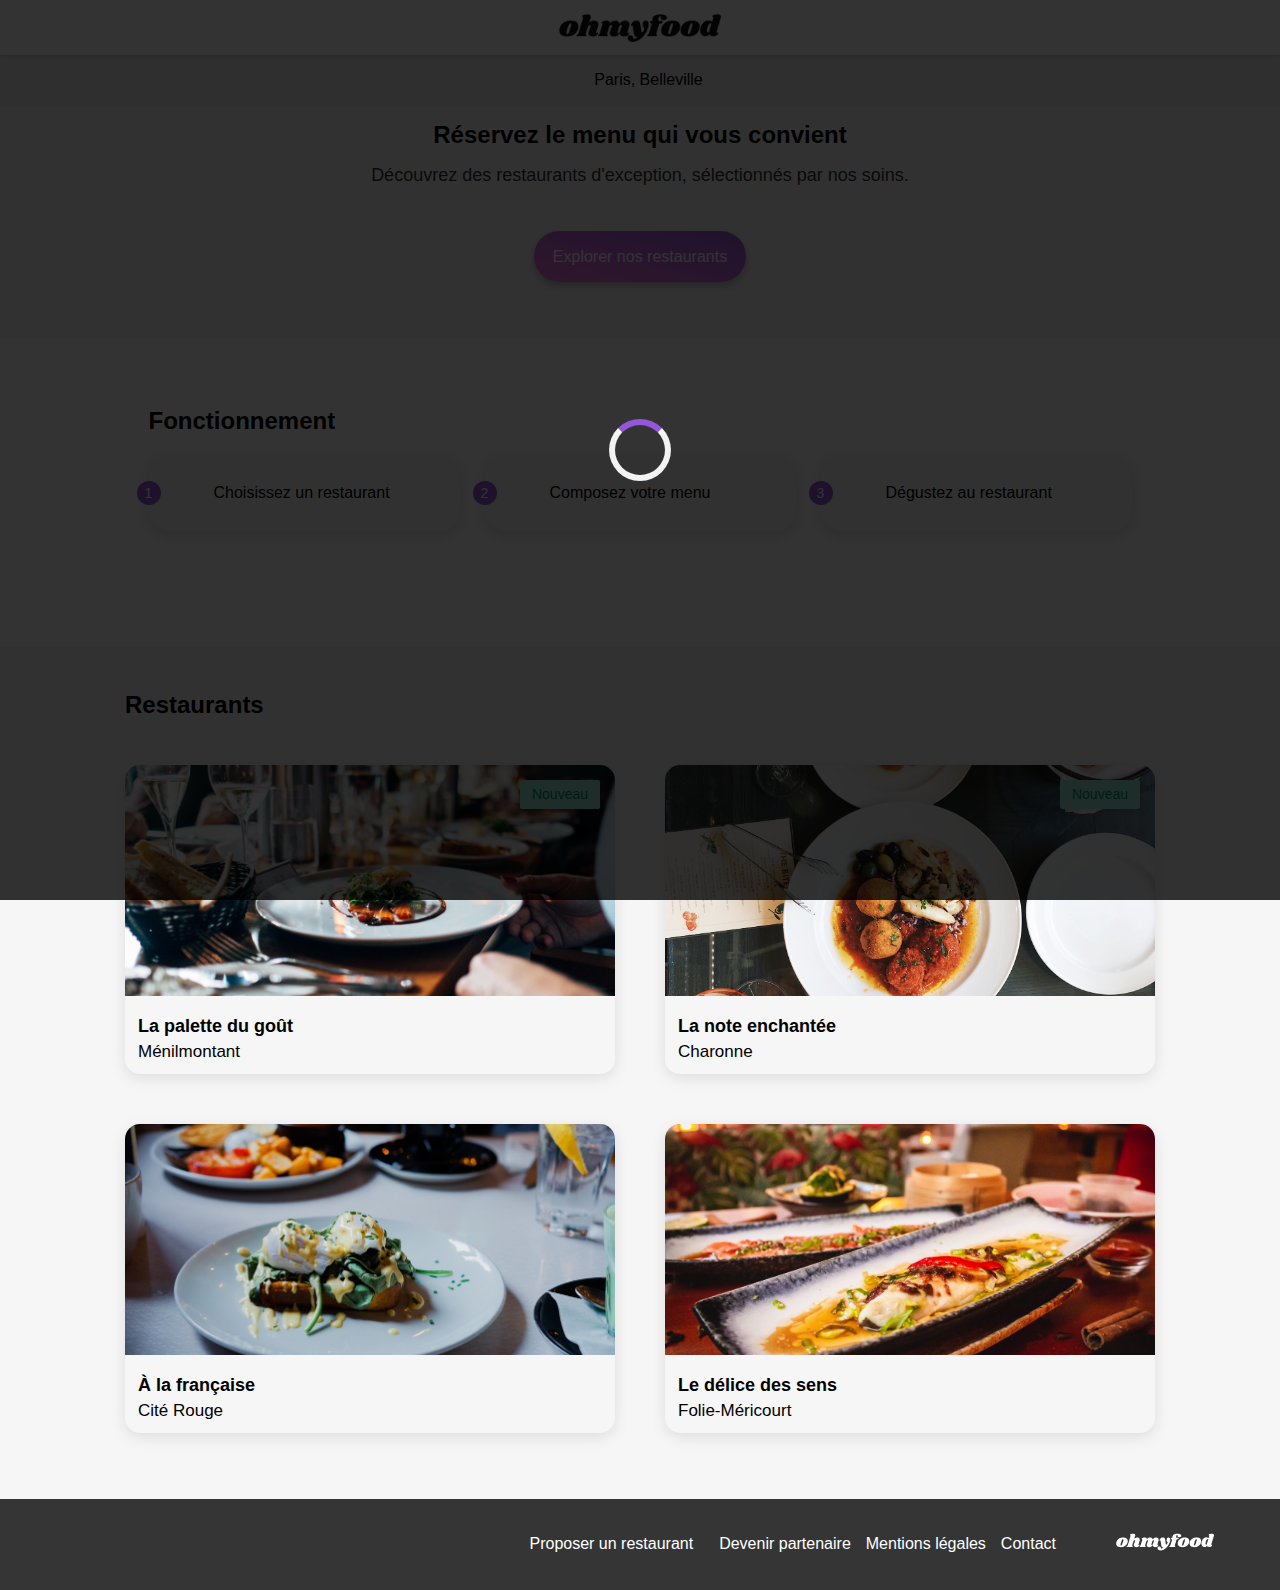
<file: index.html>
<!DOCTYPE html>
<html lang="fr">
  <head>
    <meta charset="utf-8" />
    <meta name="viewport" content="width=device-width, initial-scale=1.0" />
    <title>Oh My Food</title>
    <link rel="stylesheet" href="https://cdnjs.cloudflare.com/ajax/libs/font-awesome/6.2.1/css/all.min.css"
        integrity="sha512-MV7K8+y+gLIBoVD59lQIYicR65iaqukzvf/nwasF0nqhPay5w/9lJmVM2hMDcnK1OnMGCdVK+iQrJ7lzPJQd1w=="
        crossorigin="anonymous" referrerpolicy="no-referrer" />
    <link rel="stylesheet" href="assets/styles/main.css" />
  </head>
  <body>
    <div class="loader-container">
      <div class="loader"></div>
    </div>    
    <header>
      <div class="container-logo">
        <img class="logo" src="./assets/images/logo/ohmyfood.png" alt="Logo Oh My Food">
      </div>
      <div class="container-localisation">
        <i class="fa-solid fa-location-dot localisation-icon" aria-hidden="true"></i>
        <p class="address">Paris, Belleville</p>
      </div>
    </header>
    <main>
      <article>
        <h1>Réservez le menu qui vous convient</h1>
        <p>Découvrez des restaurants d'exception, sélectionnés par nos soins.</p>
        <a href="#restaurants">Explorer nos restaurants</a>
      </article>
      <section class="steps-container">
        <div class="div-container">
          <h2>Fonctionnement</h2>
          <ul class="steps">
            <li class="step">
              <div class="container-numero">
                <p class="numero">1</p>
              </div>
              <i class="fa-solid fa-mobile-screen-button mobile-icon"></i>
              <p class="title">Choisissez un restaurant</p>
            </li>
            <li class="step">
              <div class="container-numero">
                <p class="numero">2</p>
              </div>
              <i class="fa-solid fa-list-ul mobile-icon"></i>
              <p class="title">Composez votre menu</p>
            </li>
            <li class="step">
              <div class="container-numero">
                <p class="numero">3</p>
              </div>
              <i class="fa-solid fa-store mobile-icon mobile-icon--active"></i>
              <p class="title">Dégustez au restaurant</p>
            </li>
          </ul>
        </div>
      </section>
      <section id="restaurants" class="restaurants-container">
        <div class="div-container">
          <h2>Restaurants</h2>
          <div class="restaurants">
            <div class="restaurant">
              <a href="laPaletteDuGout.html">
                <div class="restaurant-img-container">
                  <img class="restaurant-img" src="./assets/images/restaurants/jay-wennington-N_Y88TWmGwA-unsplash.jpg" alt="La palette du goût">
                </div>
                <div class="new">
                  <p class="new-title">Nouveau</p>
                </div>
                <div class="restaurant-info">
                  <div class="restaurant-title">
                    <h3 class="title">La palette du goût</h3>
                    <p class="description">Ménilmontant</p>
                  </div>
                  <div class="heart__icon">
                    <i class="fa-regular fa-heart fa-2x heart__icon--empty"></i>
                    <i class="fa-solid fa-heart fa-2x heart__icon--full"></i>
                  </div>
                </div>
              </a>
            </div>
            <div class="restaurant">
              <a href="leNoteEnchantee.html" class="width">
                <div class="restaurant-img-container">
                  <img class="restaurant-img" src="./assets/images/restaurants/stil-u2Lp8tXIcjw-unsplash.jpg" alt="La note enchantée">
                </div>
                <div class="new">
                  <p class="new-title">Nouveau</p>
                </div>
                <div class="restaurant-info">
                  <div class="restaurant-title">
                    <h3 class="title">La note enchantée</h3>
                    <p class="description">Charonne</p>
                  </div>
                  <div class="heart__icon">
                    <i class="fa-regular fa-heart fa-2x heart__icon--empty"></i>
                    <i class="fa-solid fa-heart fa-2x heart__icon--full"></i>
                  </div>
                </div>
              </a>
            </div>
            <div class="restaurant">
              <a href="aLaFrancaise.html">
                <div class="restaurant-img-container">
                  <img class="restaurant-img" src="./assets/images/restaurants/toa-heftiba-DQKerTsQwi0-unsplash.jpg" alt="À la française">
                </div>
                <div class="restaurant-info">
                  <div class="restaurant-title">
                    <h3 class="title">À la française</h3>
                    <p class="description">Cité Rouge</p>
                  </div>
                  <div class="heart__icon">
                    <i class="fa-regular fa-heart fa-2x heart__icon--empty"></i>
                    <i class="fa-solid fa-heart fa-2x heart__icon--full"></i>
                  </div>
                </div>
              </a>
            </div>
            <div class="restaurant">
              <a href="leDeliceDesSens.html">
                <div class="restaurant-img-container">
                  <img class="restaurant-img" src="./assets/images/restaurants/louis-hansel-shotsoflouis-qNBGVyOCY8Q-unsplash.jpg" alt="Le délice des sens">
                </div>
                <div class="restaurant-info">
                  <div class="restaurant-title">
                    <h3 class="title">Le délice des sens</h3>
                    <p class="description">Folie-Méricourt</p>
                  </div>
                  <div class="heart__icon">
                    <i class="fa-regular fa-heart fa-2x heart__icon--empty"></i>
                    <i class="fa-solid fa-heart fa-2x heart__icon--full"></i>
                  </div>
                </div>
              </a>
            </div>
        </div>
        </div>
      </section>
    </main>
    <footer>
      <div class="container-logo">
        <img class="logo-footer" src="./assets/images/logo/ohmyfood-white.png" alt="Logo Oh My Food">
      </div>
      <div class="container-info-footer">
        <div class="container-icon-footer">
          <i class="fa-solid fa-utensils footer-icon" aria-hidden="true"></i>
          <a href="#" class="text-footer">Proposer un restaurant</a>
        </div>
        <div class="container-icon-footer">
          <i class="fa-solid fa-handshake footer-icon" aria-hidden="true"></i>
          <a href="#" class="text-footer">Devenir partenaire</a>
        </div>
        <a href="#" class="text-footer">Mentions légales</a>
        <a href="mailto:" class="text-footer">Contact</a>
      </div>
    </footer>
  </body>
</html>
</file>
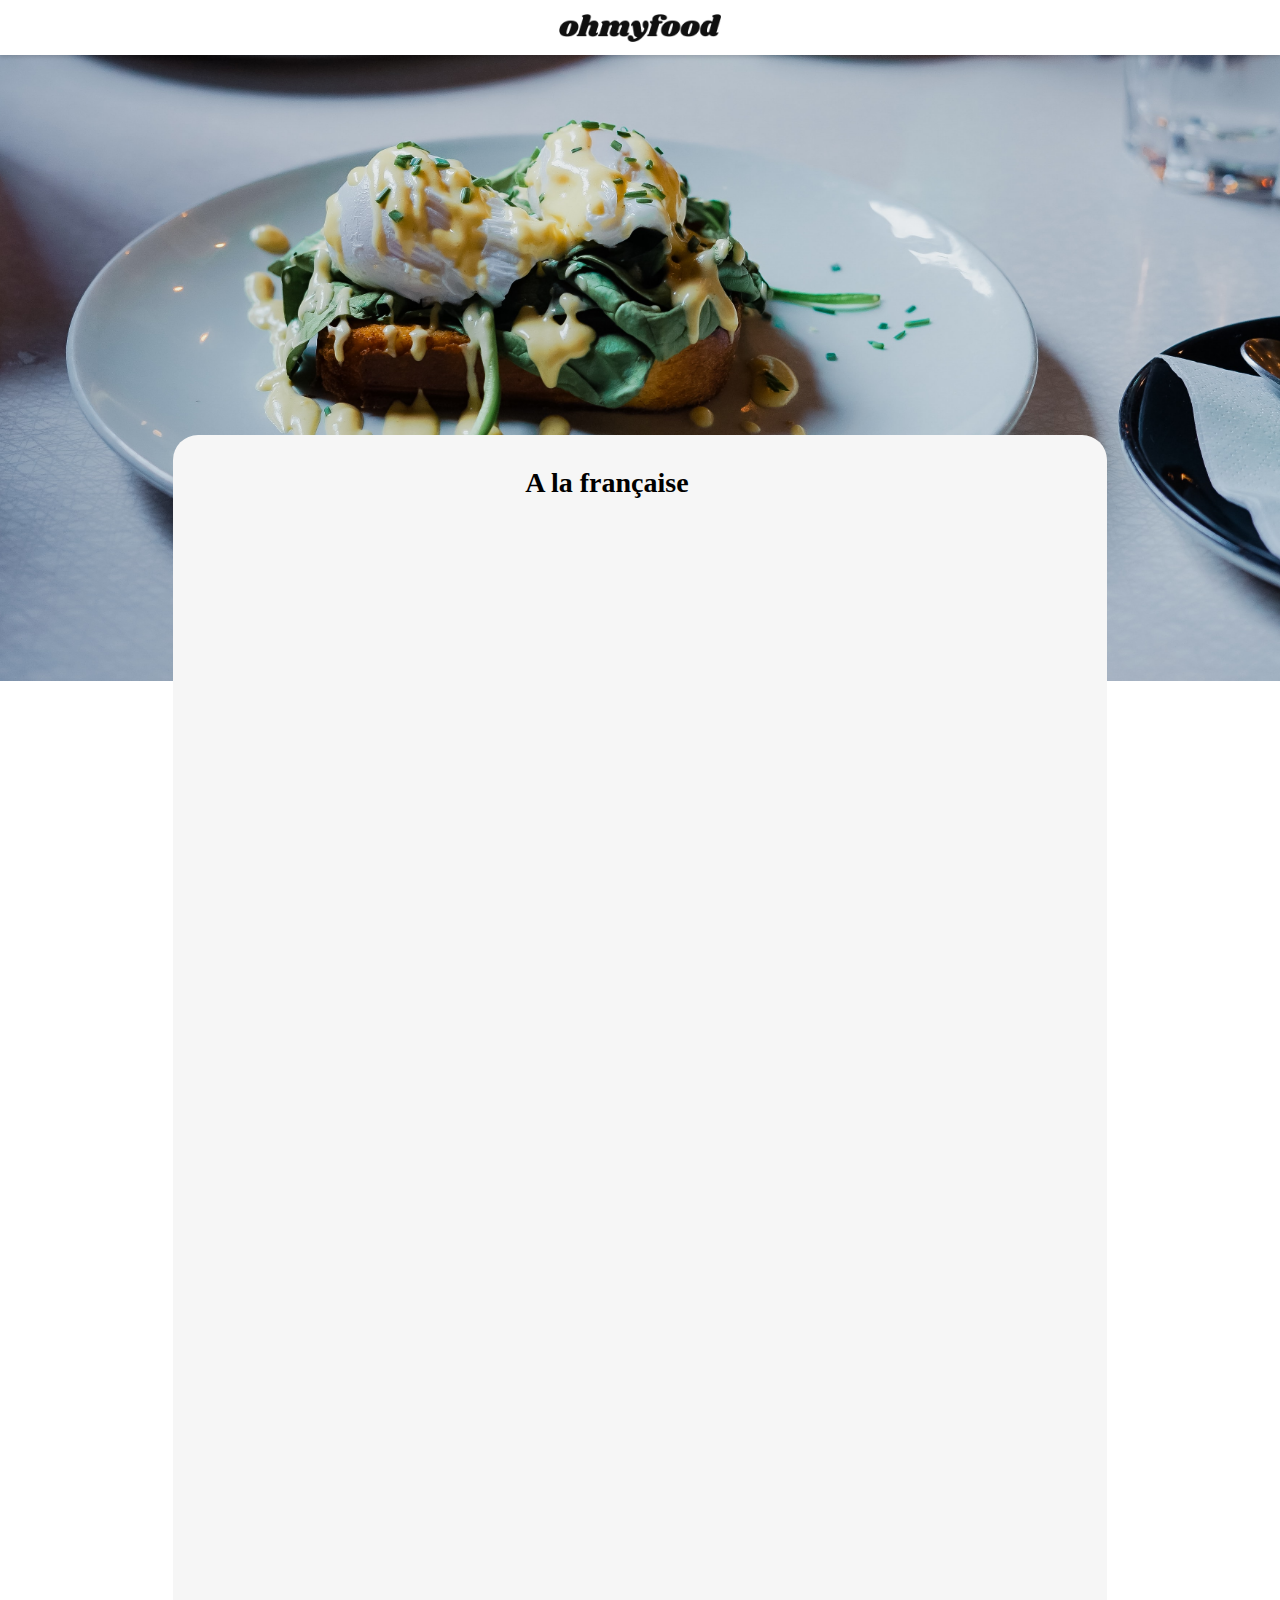
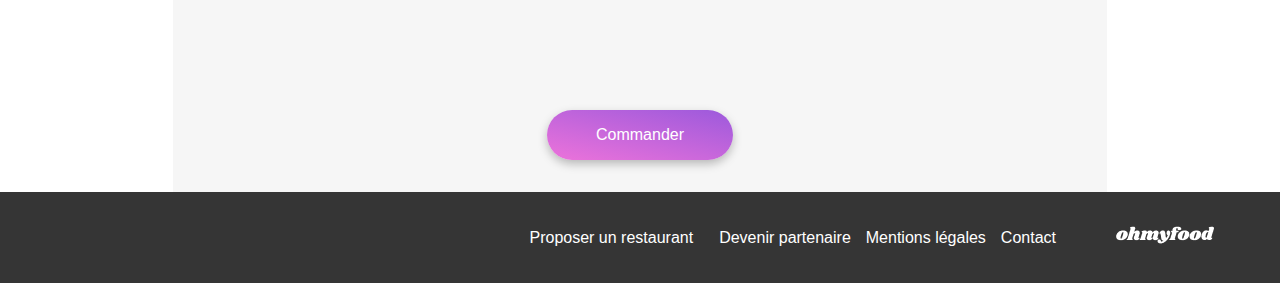
<file: aLaFrancaise.html>
<!DOCTYPE html>
<html lang="fr">
  <head>
    <meta charset="utf-8" />
    <meta name="viewport" content="width=device-width, initial-scale=1.0" />
    <title>A la française</title>
    <link rel="stylesheet" href="https://cdnjs.cloudflare.com/ajax/libs/font-awesome/6.2.1/css/all.min.css"
        integrity="sha512-MV7K8+y+gLIBoVD59lQIYicR65iaqukzvf/nwasF0nqhPay5w/9lJmVM2hMDcnK1OnMGCdVK+iQrJ7lzPJQd1w=="
        crossorigin="anonymous" referrerpolicy="no-referrer" />
    <link rel="stylesheet" href="assets/styles/main.css" />
  </head>
  <body>
    <header>
        <div class="container-logo">
          <a href="./index.html"><i class="fa-solid fa-arrow-left arrow" aria-hidden="true"></i></a>
          <img class="logo" src="./assets/images/logo/ohmyfood.png" alt="Logo Oh My Food">
        </div>
        <div class="container-header-img">
          <img class="header-img" src="./assets/images/restaurants/toa-heftiba-DQKerTsQwi0-unsplash.jpg" alt="">
        </div>
      </header>
    <main>
        <section class="background-menu">
            <div class="header-menu">
                <h1>A la française</h1>
                <div class="heart__icon">
                    <i class="fa-regular fa-heart fa-2x heart__icon--empty"></i>
                    <i class="fa-solid fa-heart fa-2x heart__icon--full"></i>
                  </div>
            </div>
            <div class="section-menu entrees">
                <h2>Entrées</h2>
                <div class="bottom-bar"></div>
                <ul class="list-menu">
                    <li class="plat-menu">
                        <div class="info-plat">
                            <h3>Tartare de poulpe acidulé</h3>
                            <p>Aux zestes d'orange</p>
                        </div>
                        <div class="prix-check-plat">
                            <div class="prix-plat">
                                <p>25€</p>
                            </div>
                            <div class="check">
                                <i class="fa-solid fa-check-circle icon-check"></i>
                            </div>
                        </div>
                    </li>
                    <li class="plat-menu">
                        <div class="info-plat">
                            <h3>Velouté de légumes d'antan</h3>
                            <p>Carotte, panais, topinambour</p>
                        </div>
                        <div class="prix-check-plat">
                            <div class="prix-plat">
                                <p>35€</p>
                            </div>
                            <div class="check">
                                <i class="fa-solid fa-check-circle icon-check"></i>
                            </div>
                        </div>
                    </li>
                    <li class="plat-menu">
                        <div class="info-plat">
                            <h3>Soupe à l'oignon</h3>
                            <p>Revisitée</p>
                        </div>
                        <div class="prix-check-plat">
                            <div class="prix-plat">
                                <p>20€</p>
                            </div>
                            <div class="check">
                                <i class="fa-solid fa-check-circle icon-check"></i>
                            </div>
                        </div>
                    </li>
                </ul>
            </div>
            <div class="section-menu plats">
                <h2>Plats</h2>
                <div class="bottom-bar"></div>
                <ul class="list-menu">
                    <li class="plat-menu">
                        <div class="info-plat">
                            <h3>Coquilles Saint-Jacques</h3>
                            <p>Accompagnées d'une purée de panais</p>
                        </div>
                        <div class="prix-check-plat">
                            <div class="prix-plat">
                                <p>40€</p>
                            </div>
                            <div class="check">
                                <i class="fa-solid fa-check-circle icon-check"></i>
                            </div>
                        </div>
                    </li>
                    <li class="plat-menu">
                        <div class="info-plat">
                            <h3>Magret de canard</h3>
                            <p>Et parmentier de pommes de terre</p>
                        </div>
                        <div class="prix-check-plat">
                            <div class="prix-plat">
                                <p>35€</p>
                            </div>
                            <div class="check">
                                <i class="fa-solid fa-check-circle icon-check"></i>
                            </div>
                        </div>
                    </li>
                    <li class="plat-menu">
                        <div class="info-plat">
                            <h3>Pigeonneau d’Ille-et-Vilaine</h3>
                            <p>Sur son lit de gnocchis aux légumes</p>
                        </div>
                        <div class="prix-check-plat">
                            <div class="prix-plat">
                                <p>44€</p>
                            </div>
                            <div class="check">
                                <i class="fa-solid fa-check-circle icon-check"></i>
                            </div>
                        </div>
                    </li>
                </ul>
            </div>
            <div class="section-menu desserts">
                <h2>Desserts</h2>
                <div class="bottom-bar"></div>
                <ul class="list-menu">
                    <li class="plat-menu">
                        <div class="info-plat">
                            <h3>Pétales de violettes glacés</h3>
                            <p>Et purée de noisettes</p>
                        </div>
                        <div class="prix-check-plat">
                            <div class="prix-plat">
                                <p>18€</p>
                            </div>
                            <div class="check">
                                <i class="fa-solid fa-check-circle icon-check"></i>
                            </div>
                        </div>
                    </li>
                    <li class="plat-menu">
                        <div class="info-plat">
                            <h3>Fondant au chocolat</h3>
                            <p>Revisité</p>
                        </div>
                        <div class="prix-check-plat">
                            <div class="prix-plat">
                                <p>22€</p>
                            </div>
                            <div class="check">
                                <i class="fa-solid fa-check-circle icon-check"></i>
                            </div>
                        </div>
                    </li>
                    <li class="plat-menu">
                        <div class="info-plat">
                            <h3>Millefeuille croustillant</h3>
                            <p>Myrtilles et pâte d’amande</p>
                        </div>
                        <div class="prix-check-plat">
                            <div class="prix-plat">
                                <p>23€</p>
                            </div>
                            <div class="check">
                                <i class="fa-solid fa-check-circle icon-check"></i>
                            </div>
                        </div>
                    </li>
                </ul>
            </div>
            <div class="section-boutton-menu">
                <button type="button">Commander</button>
            </div>
        </section>
    </main>
    <footer>
      <div class="container-logo">
        <img class="logo-footer" src="./assets/images/logo/ohmyfood-white.png" alt="Logo Oh My Food">
      </div>
      <div class="container-info-footer">
        <div class="container-icon-footer">
          <i class="fa-solid fa-utensils footer-icon" aria-hidden="true"></i>
          <a href="#" class="text-footer">Proposer un restaurant</a>
        </div>
        <div class="container-icon-footer">
          <i class="fa-solid fa-handshake footer-icon" aria-hidden="true"></i>
          <a href="#" class="text-footer">Devenir partenaire</a>
        </div>
        <a href="#" class="text-footer">Mentions légales</a>
        <a href="index.html" class="text-footer">Contact</a>
      </div>
    </footer>
  </body>
</html>
</file>
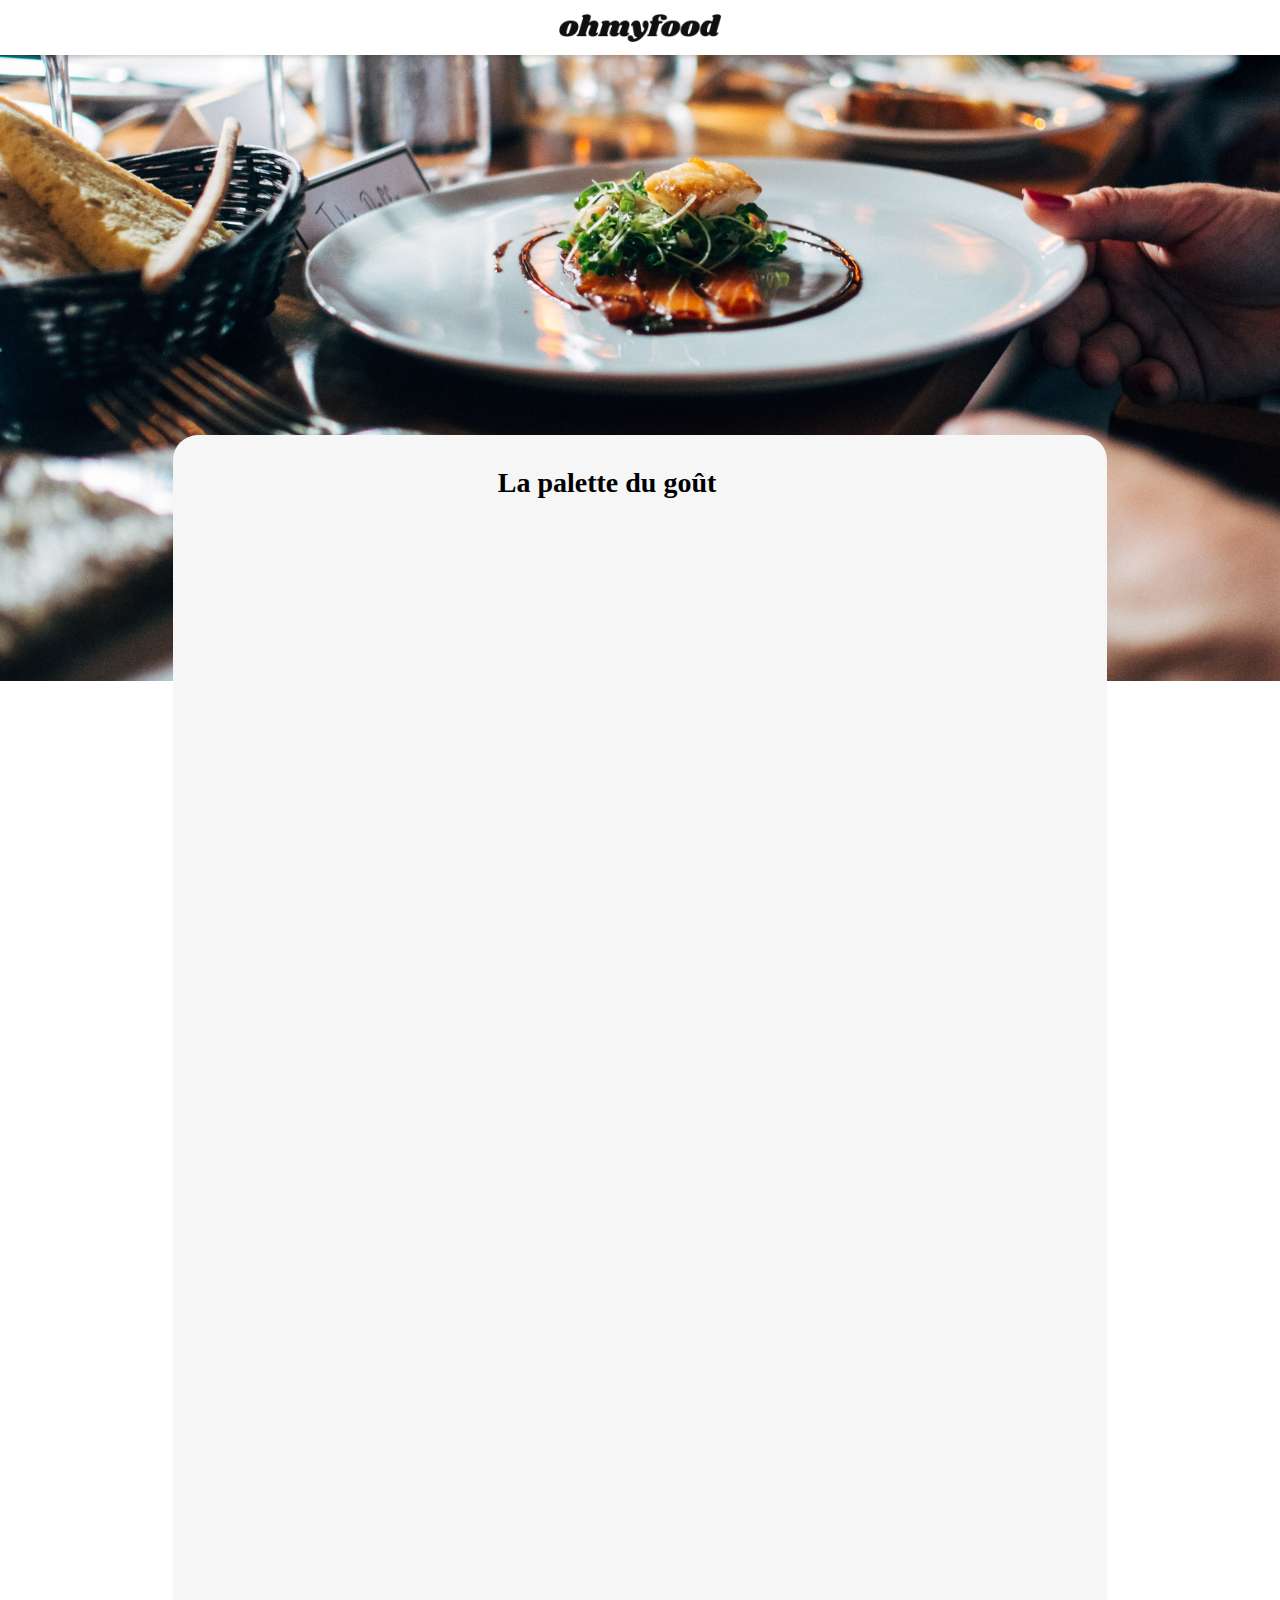
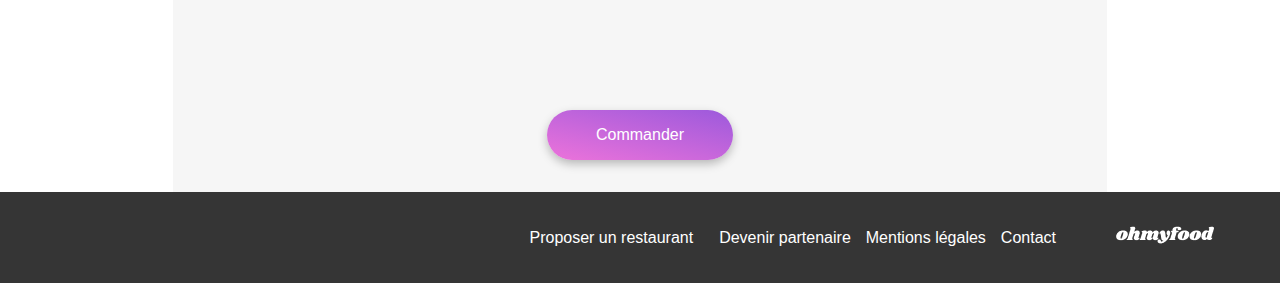
<file: laPaletteDuGout.html>
<!DOCTYPE html>
<html lang="fr">
  <head>
    <meta charset="utf-8" />
    <meta name="viewport" content="width=device-width, initial-scale=1.0" />
    <title>La palette du goût</title>
    <link rel="stylesheet" href="https://cdnjs.cloudflare.com/ajax/libs/font-awesome/6.2.1/css/all.min.css"
        integrity="sha512-MV7K8+y+gLIBoVD59lQIYicR65iaqukzvf/nwasF0nqhPay5w/9lJmVM2hMDcnK1OnMGCdVK+iQrJ7lzPJQd1w=="
        crossorigin="anonymous" referrerpolicy="no-referrer" />
    <link rel="stylesheet" href="assets/styles/main.css" />
  </head>
  <body>
    <header>
      <div class="container-logo">
        <a href="./index.html"><i class="fa-solid fa-arrow-left arrow" aria-hidden="true"></i></a>
        <img class="logo" src="./assets/images/logo/ohmyfood.png" alt="Logo Oh My Food">
      </div>
      <div class="container-header-img">
        <img class="header-img" class="" src="./assets/images/restaurants/jay-wennington-N_Y88TWmGwA-unsplash.jpg" alt="">
      </div>
    </header>
    <main>
        <section class="background-menu">
            <div class="header-menu">
                <h1>La palette du goût</h1>
                <div class="heart__icon">
                    <i class="fa-regular fa-heart fa-2x heart__icon--empty"></i>
                    <i class="fa-solid fa-heart fa-2x heart__icon--full"></i>
                  </div>
            </div>
            <div class="section-menu entrees">
                <h2>Entrées</h2>
                <div class="bottom-bar"></div>
                <ul class="list-menu">
                    <li class="plat-menu">
                        <div class="info-plat">
                            <h3>Frigassée d'esgargots</h3>
                            <p>Au piment d'Espelette</p>
                        </div>
                        <div class="prix-check-plat">
                            <div class="prix-plat">
                                <p>25€</p>
                            </div>
                            <div class="check">
                                <i class="fa-solid fa-check-circle icon-check"></i>
                            </div>
                        </div>
                    </li>
                    <li class="plat-menu">
                        <div class="info-plat">
                            <h3>Foie gras de canard mi-cuit</h3>
                            <p>Et ses copeaux de truffe noire</p>
                        </div>
                        <div class="prix-check-plat">
                            <div class="prix-plat">
                                <p>35€</p>
                            </div>
                            <div class="check">
                                <i class="fa-solid fa-check-circle icon-check"></i>
                            </div>
                        </div>
                    </li>
                    <li class="plat-menu">
                        <div class="info-plat">
                            <h3>Œuf au plat</h3>
                            <p>Assaisonné à la truffe sur lit de caviar</p>
                        </div>
                        <div class="prix-check-plat">
                            <div class="prix-plat">
                                <p>20€</p>
                            </div>
                            <div class="check">
                                <i class="fa-solid fa-check-circle icon-check"></i>
                            </div>
                        </div>
                    </li>
                </ul>
            </div>
            <div class="section-menu plats">
                <h2>Plats</h2>
                <div class="bottom-bar"></div>
                <ul class="list-menu">
                    <li class="plat-menu">
                        <div class="info-plat">
                            <h3>Filet de bœuf aux herbes</h3>
                            <p>Accompagné de sa ribambelle de légumes</p>
                        </div>
                        <div class="prix-check-plat">
                            <div class="prix-plat">
                                <p>40€</p>
                            </div>
                            <div class="check">
                                <i class="fa-solid fa-check-circle icon-check"></i>
                            </div>
                        </div>
                    </li>
                    <li class="plat-menu">
                        <div class="info-plat">
                            <h3>Parmentier de queue de bœuf</h3>
                            <p>À la truffe noire sur sa purée de panais</p>
                        </div>
                        <div class="prix-check-plat">
                            <div class="prix-plat">
                                <p>35€</p>
                            </div>
                            <div class="check">
                                <i class="fa-solid fa-check-circle icon-check"></i>
                            </div>
                        </div>
                    </li>
                    <li class="plat-menu">
                        <div class="info-plat">
                            <h3>Filet de turbot</h3>
                            <p>Aux agrumes</p>
                        </div>
                        <div class="prix-check-plat">
                            <div class="prix-plat">
                                <p>44€</p>
                            </div>
                            <div class="check">
                                <i class="fa-solid fa-check-circle icon-check"></i>
                            </div>
                        </div>
                    </li>
                </ul>
            </div>
            <div class="section-menu desserts">
                <h2>Desserts</h2>
                <div class="bottom-bar"></div>
                <ul class="list-menu">
                    <li class="plat-menu">
                        <div class="info-plat">
                            <h3>Paris-Brest</h3>
                            <p>Revisité</p>
                        </div>
                        <div class="prix-check-plat">
                            <div class="prix-plat">
                                <p>18€</p>
                            </div>
                            <div class="check">
                                <i class="fa-solid fa-check-circle icon-check"></i>
                            </div>
                        </div>
                    </li>
                    <li class="plat-menu">
                        <div class="info-plat">
                            <h3>Macaron au chocolat d'exception</h3>
                            <p>Et glace à la vanille de Madagascar</p>
                        </div>
                        <div class="prix-check-plat">
                            <div class="prix-plat">
                                <p>22€</p>
                            </div>
                            <div class="check">
                                <i class="fa-solid fa-check-circle icon-check"></i>
                            </div>
                        </div>
                    </li>
                    <li class="plat-menu">
                        <div class="info-plat">
                            <h3>Mousse au chocolat</h3>
                            <p>Au piment d'Espelette et à la truffe noire</p>
                        </div>
                        <div class="prix-check-plat">
                            <div class="prix-plat">
                                <p>23€</p>
                            </div>
                            <div class="check">
                                <i class="fa-solid fa-check-circle icon-check"></i>
                            </div>
                        </div>
                    </li>
                </ul>
            </div>
            <div class="section-boutton-menu">
                <button type="button">Commander</button>
            </div>
        </section>
    </main>
    <footer>
      <div class="container-logo">
        <img class="logo-footer" src="./assets/images/logo/ohmyfood-white.png" alt="Logo Oh My Food">
      </div>
      <div class="container-info-footer">
        <div class="container-icon-footer">
          <i class="fa-solid fa-utensils footer-icon" aria-hidden="true"></i>
          <a href="#" class="text-footer">Proposer un restaurant</a>
        </div>
        <div class="container-icon-footer">
          <i class="fa-solid fa-handshake footer-icon" aria-hidden="true"></i>
          <a href="#" class="text-footer">Devenir partenaire</a>
        </div>
        <a href="#" class="text-footer">Mentions légales</a>
        <a href="index.html" class="text-footer">Contact</a>
      </div>
    </footer>
  </body>
</html>
</file>
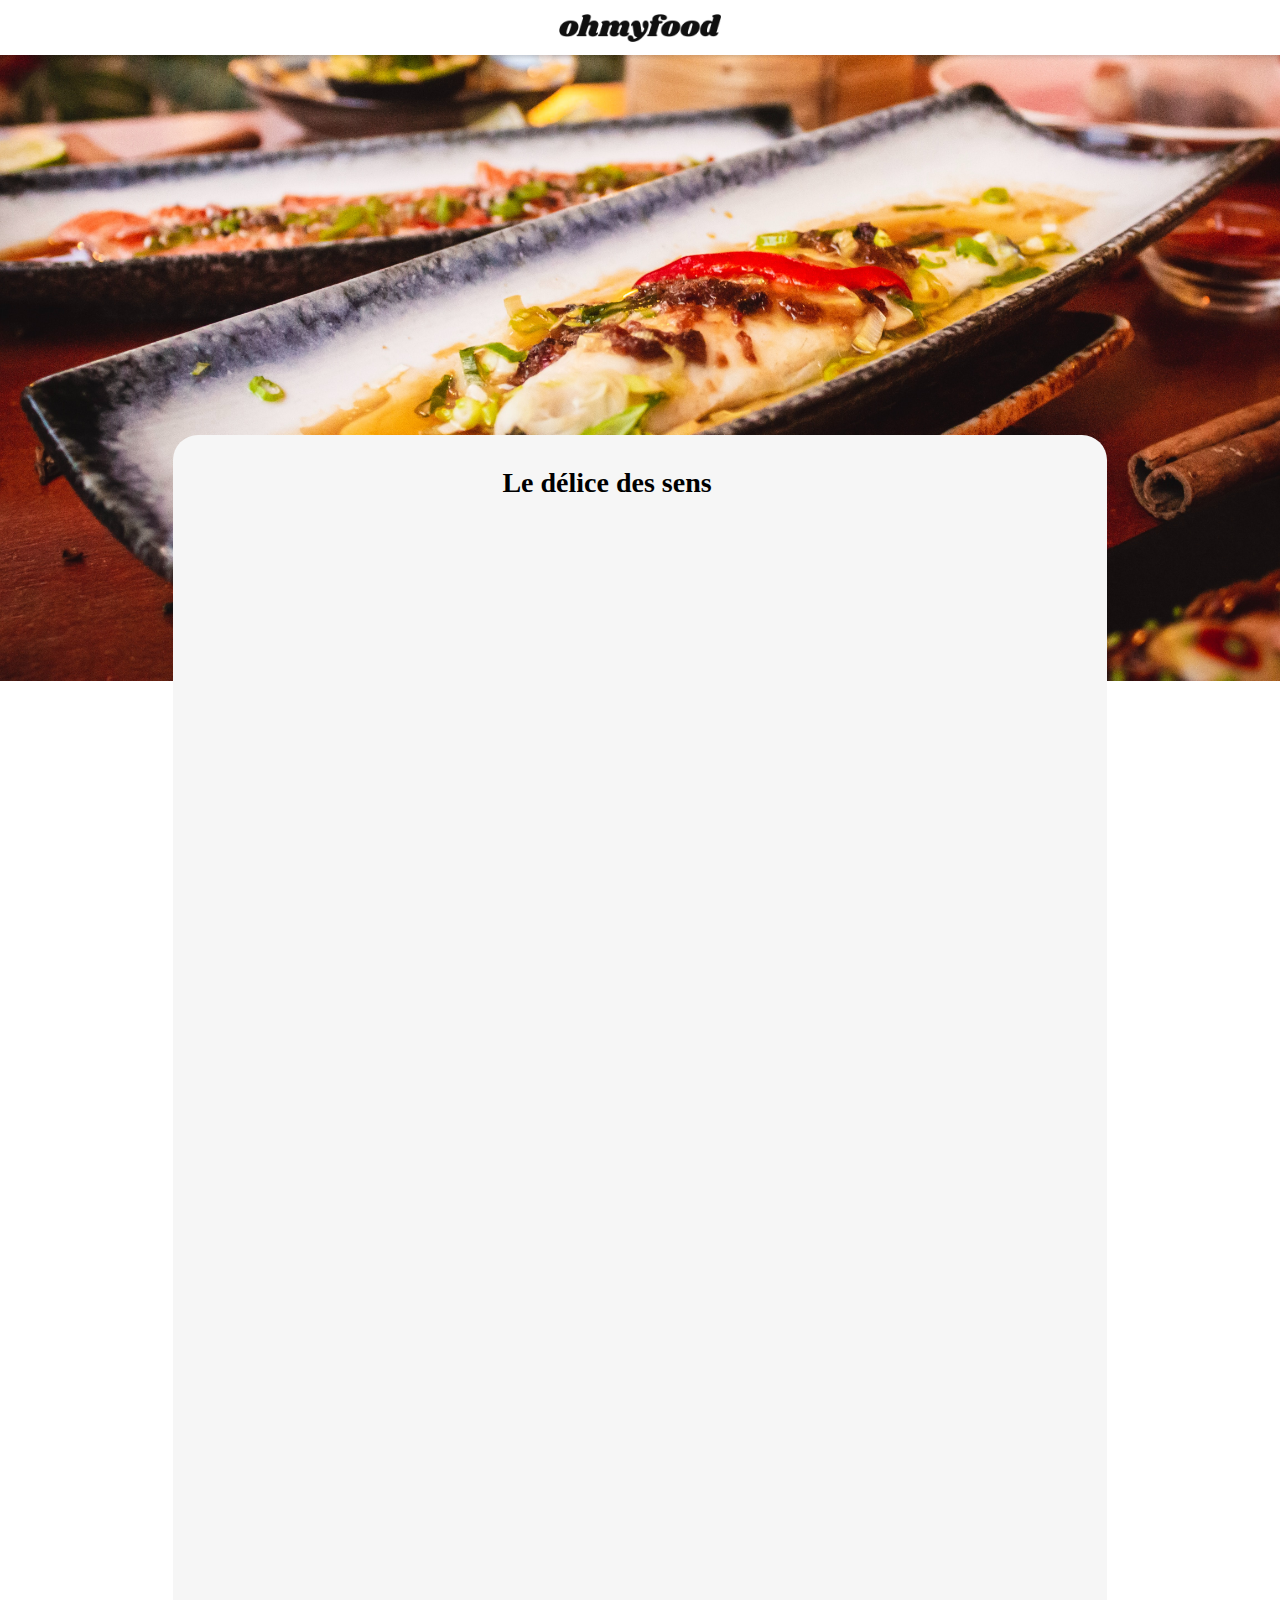
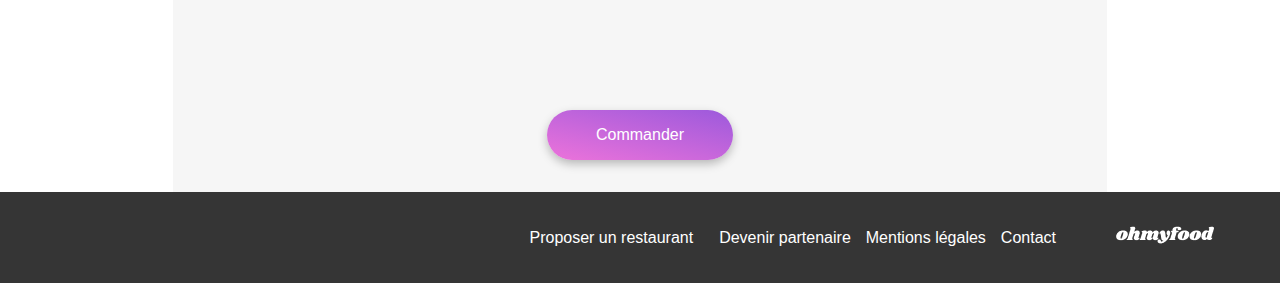
<file: leDeliceDesSens.html>
<!DOCTYPE html>
<html lang="fr">
  <head>
    <meta charset="utf-8" />
    <meta name="viewport" content="width=device-width, initial-scale=1.0" />
    <title>Le délice des sens</title>
    <link rel="stylesheet" href="https://cdnjs.cloudflare.com/ajax/libs/font-awesome/6.2.1/css/all.min.css"
        integrity="sha512-MV7K8+y+gLIBoVD59lQIYicR65iaqukzvf/nwasF0nqhPay5w/9lJmVM2hMDcnK1OnMGCdVK+iQrJ7lzPJQd1w=="
        crossorigin="anonymous" referrerpolicy="no-referrer" />
    <link rel="stylesheet" href="assets/styles/main.css" />
  </head>
  <body>
    <header>
      <div class="container-logo">
        <a href="./index.html"><i class="fa-solid fa-arrow-left arrow" aria-hidden="true"></i></a>
        <img class="logo" src="./assets/images/logo/ohmyfood.png" alt="Logo Oh My Food">
      </div>
      <div class="container-header-img">
        <img class="header-img" class="" src="./assets/images/restaurants/louis-hansel-shotsoflouis-qNBGVyOCY8Q-unsplash.jpg" alt="">
      </div>
    </header>
    <main>
        <section class="background-menu">
            <div class="header-menu">
                <h1>Le délice des sens</h1>
                <div class="heart__icon">
                    <i class="fa-regular fa-heart fa-2x heart__icon--empty"></i>
                    <i class="fa-solid fa-heart fa-2x heart__icon--full"></i>
                  </div>
            </div>
            <div class="section-menu entrees">
                <h2>Entrées</h2>
                <div class="bottom-bar"></div>
                <ul class="list-menu">
                    <li class="plat-menu">
                        <div class="info-plat">
                            <h3>Tartare de thon</h3>
                            <p>Assaisonné au yuzu</p>
                        </div>
                        <div class="prix-check-plat">
                            <div class="prix-plat">
                                <p>25€</p>
                            </div>
                            <div class="check">
                                <i class="fa-solid fa-check-circle icon-check"></i>
                            </div>
                        </div>
                    </li>
                    <li class="plat-menu">
                        <div class="info-plat">
                            <h3>Bouchée de homard croustillant </h3>
                            <p>Et sa farandole de petits légumes</p>
                        </div>
                        <div class="prix-check-plat">
                            <div class="prix-plat">
                                <p>35€</p>
                            </div>
                            <div class="check">
                                <i class="fa-solid fa-check-circle icon-check"></i>
                            </div>
                        </div>
                    </li>
                    <li class="plat-menu">
                        <div class="info-plat">
                            <h3>Poulet rôti aux herbes de Provence </h3>
                            <p>Et sa crème de truffe</p>
                        </div>
                        <div class="prix-check-plat">
                            <div class="prix-plat">
                                <p>40€</p>
                            </div>
                            <div class="check">
                                <i class="fa-solid fa-check-circle icon-check"></i>
                            </div>
                        </div>
                    </li>
                </ul>
            </div>
            <div class="section-menu plats">
                <h2>Plats</h2>
                <div class="bottom-bar"></div>
                <ul class="list-menu">
                    <li class="plat-menu">
                        <div class="info-plat">
                            <h3>Poulet rôti aux herbes de Provence </h3>
                            <p>Et sa crème de truffe</p>
                        </div>
                        <div class="prix-check-plat">
                            <div class="prix-plat">
                                <p>40€</p>
                            </div>
                            <div class="check">
                                <i class="fa-solid fa-check-circle icon-check"></i>
                            </div>
                        </div>
                    </li>
                    <li class="plat-menu">
                        <div class="info-plat">
                            <h3>Langouste rôtie </h3>
                            <p>Et ses légumes de saison</p>
                        </div>
                        <div class="prix-check-plat">
                            <div class="prix-plat">
                                <p>35€</p>
                            </div>
                            <div class="check">
                                <i class="fa-solid fa-check-circle icon-check"></i>
                            </div>
                        </div>
                    </li>
                    <li class="plat-menu">
                        <div class="info-plat">
                            <h3>Côte de bœuf Angus </h3>
                            <p>Et sa purée de panais</p>
                        </div>
                        <div class="prix-check-plat">
                            <div class="prix-plat">
                                <p>44€</p>
                            </div>
                            <div class="check">
                                <i class="fa-solid fa-check-circle icon-check"></i>
                            </div>
                        </div>
                    </li>
                </ul>
            </div>
            <div class="section-menu desserts">
                <h2>Desserts</h2>
                <div class="bottom-bar"></div>
                <ul class="list-menu">
                    <li class="plat-menu">
                        <div class="info-plat">
                            <h3>Farandole de desserts</h3>
                            <p>Du chef</p>
                        </div>
                        <div class="prix-check-plat">
                            <div class="prix-plat">
                                <p>18€</p>
                            </div>
                            <div class="check">
                                <i class="fa-solid fa-check-circle icon-check"></i>
                            </div>
                        </div>
                    </li>
                    <li class="plat-menu">
                        <div class="info-plat">
                            <h3>Crème brulée </h3>
                            <p>Revisitée</p>
                        </div>
                        <div class="prix-check-plat">
                            <div class="prix-plat">
                                <p>22€</p>
                            </div>
                            <div class="check">
                                <i class="fa-solid fa-check-circle icon-check"></i>
                            </div>
                        </div>
                    </li>
                    <li class="plat-menu">
                        <div class="info-plat">
                            <h3>Tiramisu</h3>
                            <p>À la noisette</p>
                        </div>
                        <div class="prix-check-plat">
                            <div class="prix-plat">
                                <p>23€</p>
                            </div>
                            <div class="check">
                                <i class="fa-solid fa-check-circle icon-check"></i>
                            </div>
                        </div>
                    </li>
                </ul>
            </div>
            <div class="section-boutton-menu">
                <button type="button">Commander</button>
            </div>
        </section>
    </main>
    <footer>
      <div class="container-logo">
        <img class="logo-footer" src="./assets/images/logo/ohmyfood-white.png" alt="Logo Oh My Food">
      </div>
      <div class="container-info-footer">
        <div class="container-icon-footer">
          <i class="fa-solid fa-utensils footer-icon" aria-hidden="true"></i>
          <a href="#" class="text-footer">Proposer un restaurant</a>
        </div>
        <div class="container-icon-footer">
          <i class="fa-solid fa-handshake footer-icon" aria-hidden="true"></i>
          <a href="#" class="text-footer">Devenir partenaire</a>
        </div>
        <a href="#" class="text-footer">Mentions légales</a>
        <a href="index.html" class="text-footer">Contact</a>
      </div>
    </footer>
  </body>
</html>
</file>
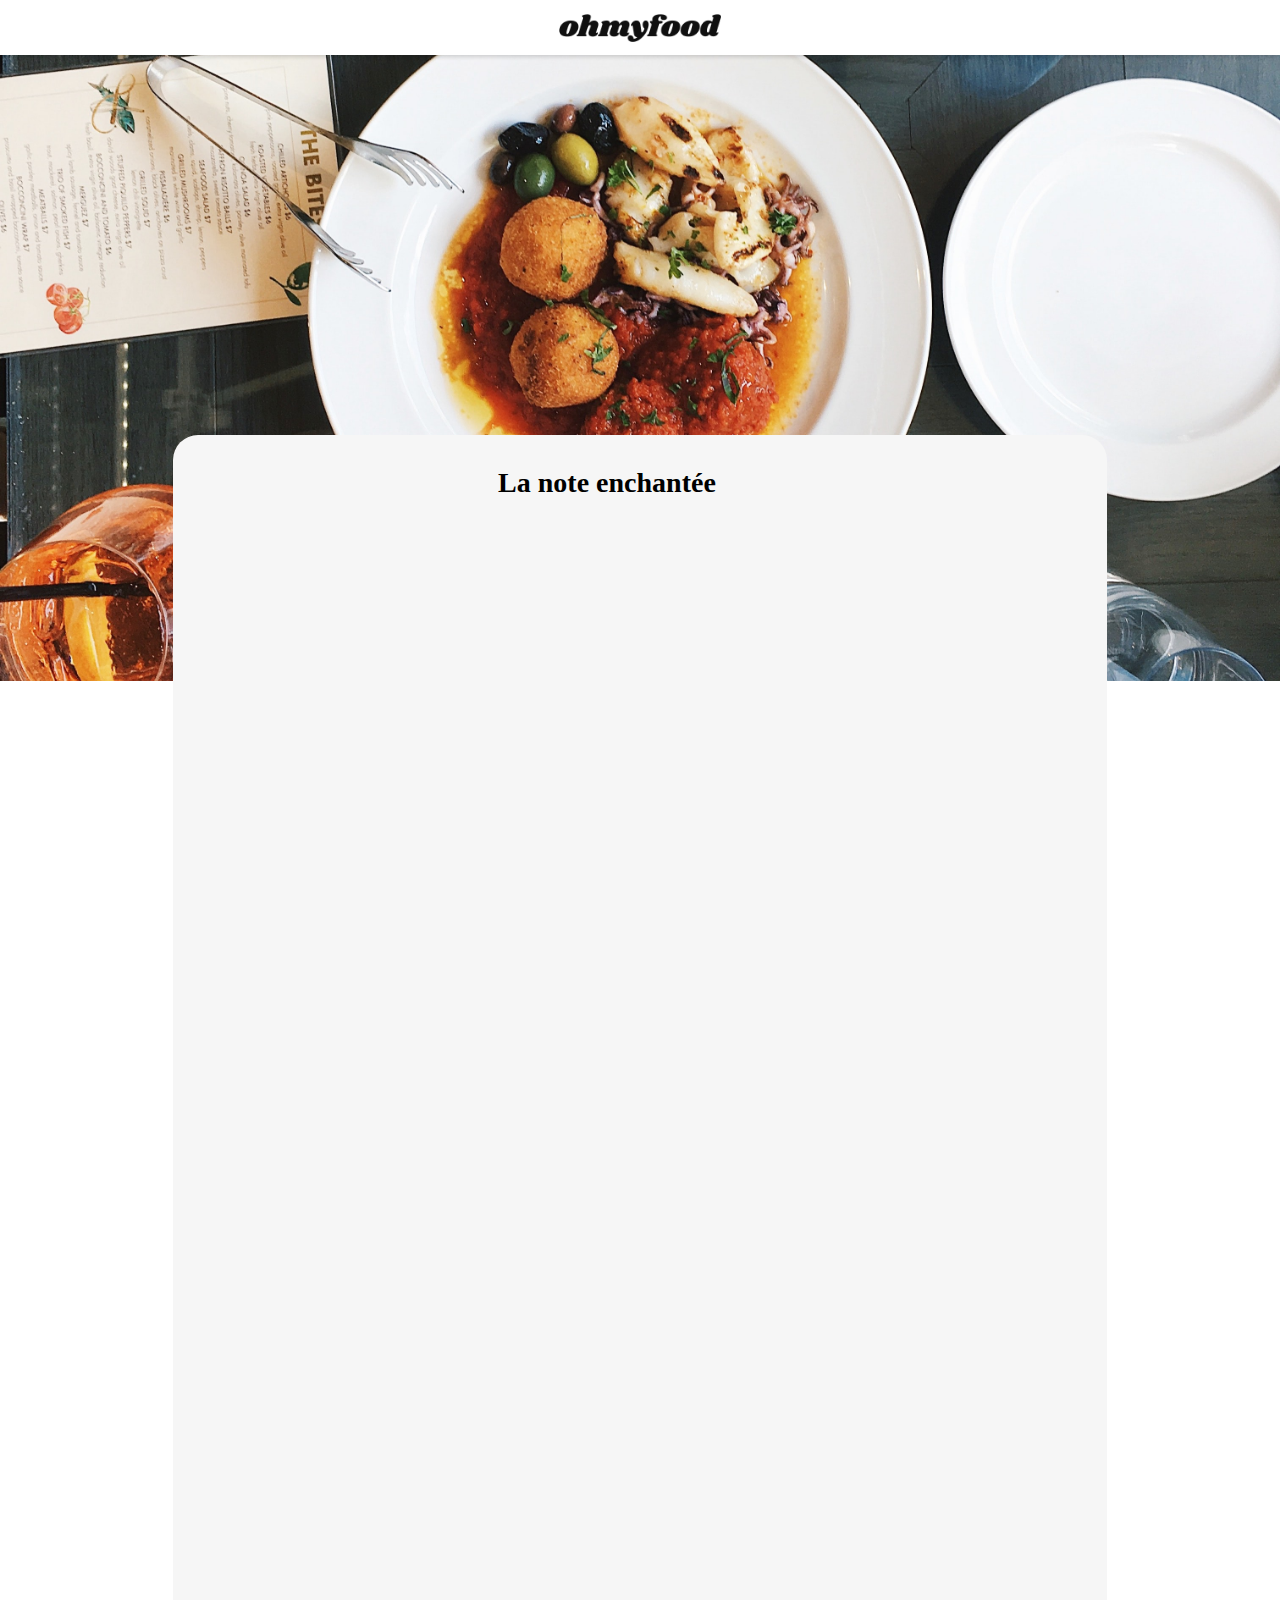
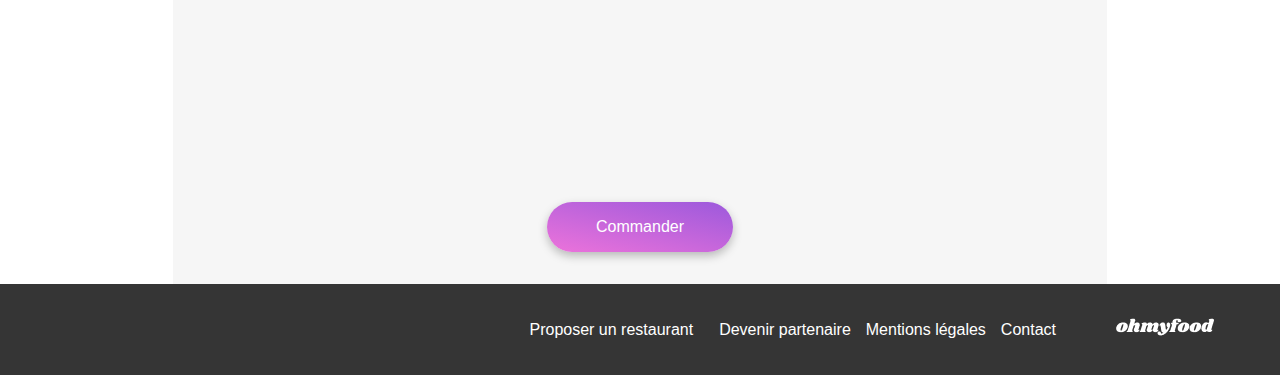
<file: leNoteEnchantee.html>
<!DOCTYPE html>
<html lang="fr">
  <head>
    <meta charset="utf-8" />
    <meta name="viewport" content="width=device-width, initial-scale=1.0" />
    <title>La note enchantée</title>
    <link rel="stylesheet" href="https://cdnjs.cloudflare.com/ajax/libs/font-awesome/6.2.1/css/all.min.css"
        integrity="sha512-MV7K8+y+gLIBoVD59lQIYicR65iaqukzvf/nwasF0nqhPay5w/9lJmVM2hMDcnK1OnMGCdVK+iQrJ7lzPJQd1w=="
        crossorigin="anonymous" referrerpolicy="no-referrer" />
    <link rel="stylesheet" href="assets/styles/main.css" />
  </head>
  <body>
    <header>
      <div class="container-logo">
        <a href="./index.html"><i class="fa-solid fa-arrow-left arrow" aria-hidden="true"></i></a>
        <img class="logo" src="./assets/images/logo/ohmyfood.png" alt="Logo Oh My Food">
      </div>
      <div class="container-header-img">
        <img class="header-img" class="" src="./assets/images/restaurants/stil-u2Lp8tXIcjw-unsplash.jpg" alt="">
      </div>
    </header>
    <main>
        <section class="background-menu">
            <div class="header-menu">
                <h1>La note enchantée</h1>
                <div class="heart__icon">
                    <i class="fa-regular fa-heart fa-2x heart__icon--empty"></i>
                    <i class="fa-solid fa-heart fa-2x heart__icon--full"></i>
                  </div>
            </div>
            <div class="section-menu entrees">
                <h2>Entrées</h2>
                <div class="bottom-bar"></div>
                <ul class="list-menu">
                    <li class="plat-menu">
                        <div class="info-plat">
                            <h3>Ravioles de foie gras </h3>
                            <p>Accompagnées de leur crème à la truffe</p>
                        </div>
                        <div class="prix-check-plat">
                            <div class="prix-plat">
                                <p>25€</p>
                            </div>
                            <div class="check">
                                <i class="fa-solid fa-check-circle icon-check"></i>
                            </div>
                        </div>
                    </li>
                    <li class="plat-menu">
                        <div class="info-plat">
                            <h3>Caviar osciètre</h3>
                            <p>Sur blini à la farine de blé noir</p>
                        </div>
                        <div class="prix-check-plat">
                            <div class="prix-plat">
                                <p>35€</p>
                            </div>
                            <div class="check">
                                <i class="fa-solid fa-check-circle icon-check"></i>
                            </div>
                        </div>
                    </li>
                    <li class="plat-menu">
                        <div class="info-plat">
                            <h3>Homard et espuma de potiron</h3>
                            <p>Marinés aux zestes d'orange</p>
                        </div>
                        <div class="prix-check-plat">
                            <div class="prix-plat">
                                <p>20€</p>
                            </div>
                            <div class="check">
                                <i class="fa-solid fa-check-circle icon-check"></i>
                            </div>
                        </div>
                    </li>
                    <li class="plat-menu">
                        <div class="info-plat">
                            <h3>Foie gras de canard cuit entier</h3>
                            <p>Confiture de figue et pain toasté</p>
                        </div>
                        <div class="prix-check-plat">
                            <div class="prix-plat">
                                <p>35€</p>
                            </div>
                            <div class="check">
                                <i class="fa-solid fa-check-circle icon-check"></i>
                            </div>
                        </div>
                    </li>
                </ul>
            </div>
            <div class="section-menu plats">
                <h2>Plats</h2>
                <div class="bottom-bar"></div>
                <ul class="list-menu">
                    <li class="plat-menu">
                        <div class="info-plat">
                            <h3>Noix de coquilles Saint-Jacques</h3>
                            <p>Sur lit de purée de céleri-rave</p>
                        </div>
                        <div class="prix-check-plat">
                            <div class="prix-plat">
                                <p>40€</p>
                            </div>
                            <div class="check">
                                <i class="fa-solid fa-check-circle icon-check"></i>
                            </div>
                        </div>
                    </li>
                    <li class="plat-menu">
                        <div class="info-plat">
                            <h3>Langoustine poêlée</h3>
                            <p>Purée de patate douce</p>
                        </div>
                        <div class="prix-check-plat">
                            <div class="prix-plat">
                                <p>35€</p>
                            </div>
                            <div class="check">
                                <i class="fa-solid fa-check-circle icon-check"></i>
                            </div>
                        </div>
                    </li>
                    <li class="plat-menu">
                        <div class="info-plat">
                            <h3>Mijoté de queue de bœuf</h3>
                            <p>Et riz sauvage aux zestes de citron</p>
                        </div>
                        <div class="prix-check-plat">
                            <div class="prix-plat">
                                <p>45€</p>
                            </div>
                            <div class="check">
                                <i class="fa-solid fa-check-circle icon-check"></i>
                            </div>
                        </div>
                    </li>
                </ul>
            </div>
            <div class="section-menu desserts">
                <h2>Desserts</h2>
                <div class="bottom-bar"></div>
                <ul class="list-menu">
                    <li class="plat-menu">
                        <div class="info-plat">
                            <h3>Macaron noisette et chocolat</h3>
                            <p>Glace au caramel brun et sel de Guérande</p>
                        </div>
                        <div class="prix-check-plat">
                            <div class="prix-plat">
                                <p>18€</p>
                            </div>
                            <div class="check">
                                <i class="fa-solid fa-check-circle icon-check"></i>
                            </div>
                        </div>
                    </li>
                    <li class="plat-menu">
                        <div class="info-plat">
                            <h3>Baba au rhum revisité </h3>
                            <p>Avec son coulis de citron</p>
                        </div>
                        <div class="prix-check-plat">
                            <div class="prix-plat">
                                <p>22€</p>
                            </div>
                            <div class="check">
                                <i class="fa-solid fa-check-circle icon-check"></i>
                            </div>
                        </div>
                    </li>
                    <li class="plat-menu">
                        <div class="info-plat">
                            <h3>Tarte au citron meringuée </h3>
                            <p>Destructurée</p>
                        </div>
                        <div class="prix-check-plat">
                            <div class="prix-plat">
                                <p>23€</p>
                            </div>
                            <div class="check">
                                <i class="fa-solid fa-check-circle icon-check"></i>
                            </div>
                        </div>
                    </li>
                </ul>
            </div>
            <div class="section-boutton-menu">
                <button type="button">Commander</button>
            </div>
        </section>
    </main>
    <footer>
      <div class="container-logo">
        <img class="logo-footer" src="./assets/images/logo/ohmyfood-white.png" alt="Logo Oh My Food">
      </div>
      <div class="container-info-footer">
        <div class="container-icon-footer">
          <i class="fa-solid fa-utensils footer-icon" aria-hidden="true"></i>
          <a href="#" class="text-footer">Proposer un restaurant</a>
        </div>
        <div class="container-icon-footer">
          <i class="fa-solid fa-handshake footer-icon" aria-hidden="true"></i>
          <a href="#" class="text-footer">Devenir partenaire</a>
        </div>
        <a href="#" class="text-footer">Mentions légales</a>
        <a href="index.html" class="text-footer">Contact</a>
      </div>
    </footer>
  </body>
</html>
</file>
<file: assets/styles/main.css>
header {
  display: flex;
  flex-direction: column;
  width: 100%;
  z-index: 2;
}
header .container-logo {
  display: flex;
  position: relative;
  justify-content: center;
  box-shadow: 0px 2px 4px 0px rgba(0, 0, 0, 0.15);
  z-index: 1;
}
header .container-logo .logo {
  width: 162px;
  padding-top: 14px;
  padding-bottom: 13px;
}
header .container-logo .arrow {
  position: absolute;
  left: 20px;
  top: 20px;
}
header .container-header-img .header-img {
  width: 100%;
  height: 275px;
  -o-object-fit: cover;
     object-fit: cover;
}
header .container-localisation {
  display: flex;
  align-items: center;
  justify-content: center;
  gap: 17px;
  background-color: #EAEAEA;
  z-index: 0;
}
header .container-localisation .localisation-icon {
  font-size: 16px;
  color: #000;
}

/* Medium devices (tablets, more/equal than 768px) */
/* Large devices (desktops, more/equal than 1025px) */
@media (min-width: 1025px) {
  header .container-logo .arrow {
    left: 18%;
  }
  header .container-header-img {
    overflow: hidden;
  }
  header .container-header-img .header-img {
    width: 100%;
    height: 956px;
    margin-top: -330px;
  }
}
footer {
  display: flex;
  flex-direction: column;
  background-color: #353535;
  color: white;
  padding: 22px 25px;
  gap: 16px;
}
footer .logo-footer {
  height: 27px;
  color: white;
}
footer .container-info-footer {
  display: flex;
  flex-direction: column;
  gap: 7px;
}
footer .container-info-footer .container-icon-footer {
  display: flex;
  flex-direction: row;
  align-items: center;
  gap: 11px;
}
footer .container-info-footer .container-icon-footer .footer-icon {
  color: white;
  font-size: 14px;
}
footer .container-info-footer .text-footer {
  color: white;
  font-weight: 400;
  margin: 0;
}

/* Medium devices (tablets, more/equal than 768px) */
@media (min-width: 768px) {
  footer {
    flex-direction: row-reverse;
    gap: 60px;
    padding: 30px 25px;
  }
  footer .container-info-footer {
    flex-direction: row;
    align-items: center;
    gap: 15px;
  }
}
/* Large devices (desktops, more/equal than 1440px) */
@media (min-width: 1440px) {
  footer {
    justify-content: center;
  }
}
article {
  display: flex;
  flex-direction: column;
  align-items: center;
  background-color: #F6F6F6;
  width: 100%;
}
article h1 {
  font-size: 24px;
  font-weight: 700;
  text-align: center;
}
article p {
  text-align: center;
  font-size: 18px;
  font-weight: 300;
  color: #353535;
  margin-top: 0;
}
article a {
  display: flex;
  align-items: center;
  height: 25px;
  font-size: 16px;
  font-weight: 500;
  color: white;
  border-radius: 25px;
  background: var(--Button-Gradient, linear-gradient(193deg, #9356DC -11.44%, #FF79DA 123.93%));
  box-shadow: 0px 4px 10px 0px rgba(0, 0, 0, 0.25);
  border: none;
  padding: 13px 19px;
  margin-top: 27px;
  margin-bottom: 57px;
}
article a:hover {
  background: linear-gradient(0deg, rgba(255, 255, 255, 0.15) 0%, rgba(255, 255, 255, 0.15) 100%), linear-gradient(201deg, #9356DC -5.2%, #FF79DA 110.74%);
  box-shadow: 0px 4px 15px 0px rgba(0, 0, 0, 0.35);
}

.steps-container {
  display: flex;
  justify-content: center;
  padding: 0 20px 0 20px;
  margin-top: 48px;
  margin-bottom: 68px;
}
.steps-container .div-container {
  width: -moz-max-content;
  width: max-content;
}
.steps-container .div-container .steps {
  display: flex;
  flex-direction: column;
  align-items: center;
  margin: 0;
  padding: 0;
  gap: 25px;
  width: 100%;
}
.steps-container .div-container .steps .step {
  display: flex;
  flex-direction: row;
  align-items: center;
  width: 273px;
  gap: 27px;
  padding: 29px 0 29px 38px;
  border-radius: 20px;
  background: var(--Background, #F6F6F6);
  box-shadow: 0px 4px 15px 0px rgba(0, 0, 0, 0.15);
  position: relative;
}
.steps-container .div-container .steps .step .container-numero {
  display: flex;
  position: absolute;
  justify-content: center;
  align-items: center;
  left: -12px;
  width: 24px;
  height: 24px;
  border-radius: 50%;
  background: #9356DC;
}
.steps-container .div-container .steps .step .container-numero .numero {
  color: white;
  font-size: 14px;
}
.steps-container .div-container .steps .step .mobile-icon {
  font-size: 18px;
  color: #7E7E7E;
}
.steps-container .div-container .steps .step .title {
  font-size: 16px;
  font-weight: 500;
  margin: 0;
}
.steps-container .div-container .steps .step:hover {
  background-color: rgba(147, 86, 220, 0.2);
}
.steps-container .div-container .steps .step:hover .mobile-icon {
  color: #9356DC;
}

/* Medium devices (tablets, more/equal than 768px) */
@media (min-width: 768px) {
  .steps-container .div-container .steps {
    flex-direction: column;
    width: -moz-max-content;
    width: max-content;
    gap: 25px;
  }
}
/* Large devices (desktops, more/equal than 1025px) */
@media (min-width: 1025px) {
  .steps-container .div-container .steps {
    flex-direction: row;
  }
}
.restaurants-container {
  display: flex;
  justify-content: center;
  padding: 24px 0 66px 0;
  margin-top: 48px;
  background-color: #F6F6F6;
  width: 100%;
}
.restaurants-container .restaurants {
  display: flex;
  flex-direction: column;
  align-items: center;
  margin: 0;
  padding-left: 0;
  padding-top: 26px;
  gap: 18px;
  width: -moz-max-content;
  width: max-content;
}
.restaurants-container .restaurants .restaurant {
  display: flex;
  flex-direction: column;
  align-items: center;
  width: 100%;
  border-radius: 15px;
  box-shadow: 0px 4px 15px 0px rgba(0, 0, 0, 0.1);
  position: relative;
}
.restaurants-container .restaurants .restaurant .width {
  width: 100%;
}
.restaurants-container .restaurants .restaurant .new {
  display: flex;
  position: absolute;
  justify-content: center;
  align-items: center;
  right: 15px;
  top: 15px;
  width: 80px;
  height: 29px;
  border-radius: 2px;
  background: #99E2D0;
  color: #008766;
  font-size: 14px;
  font-weight: 500;
  box-shadow: 0px 2px 4px 0px rgba(0, 0, 0, 0.15);
}
.restaurants-container .restaurants .restaurant .restaurant-img {
  width: 100%;
  height: 231px;
  border-radius: 15px 15px 0 0;
  -o-object-fit: cover;
     object-fit: cover;
}
.restaurants-container .restaurants .restaurant .restaurant-info {
  display: flex;
  flex-direction: row;
  justify-content: space-between;
  align-items: center;
  width: auto;
  padding: 16px 25px 12px 13px;
}
.restaurants-container .restaurants .restaurant .restaurant-info .restaurant-title {
  display: flex;
  flex-direction: column;
}
.restaurants-container .restaurants .restaurant .restaurant-info .restaurant-title .title {
  font-size: 18px;
  font-weight: 700;
  margin: 0;
  margin-bottom: 5px;
}
.restaurants-container .restaurants .restaurant .restaurant-info .restaurant-title .description {
  font-size: 17px;
  font-weight: 300;
  margin: 0;
}

.heart__icon {
  position: relative;
  display: flex;
  justify-content: center;
  align-items: center;
  margin-right: 16px;
}
.heart__icon--empty {
  position: absolute;
  color: black;
}
.heart__icon--full {
  position: absolute;
  opacity: 0;
  background: linear-gradient(#FF79DA, #9356DC);
  background-clip: text;
  -webkit-background-clip: text;
  color: transparent;
  transition: all 400ms;
}
.heart__icon:hover .heart__icon--full {
  opacity: 1;
}
.heart__icon:hover .heart__icon--empty {
  opacity: 0;
}

/* Medium devices (tablets, more/equal than 768px) */
@media (min-width: 768px) {
  .restaurants-container .div-container .restaurants {
    grid-template-columns: 1fr;
  }
  .restaurants-container .div-container .restaurants .restaurant {
    width: 490px;
  }
  .restaurants-container .div-container .restaurants .restaurant a .restaurant-img {
    width: 490px;
  }
}
/* Large devices (desktops, more/equal than 1025px) */
@media (min-width: 1025px) {
  .restaurants-container {
    display: flex;
    flex-direction: column;
    align-items: center;
  }
  .restaurants-container .div-container {
    width: -moz-max-content;
    width: max-content;
  }
  .restaurants-container .div-container .restaurants {
    display: grid;
    grid-template-columns: 1fr 1fr;
    grid-gap: 50px 50px;
    width: -moz-max-content;
    width: max-content;
  }
  .restaurants-container .div-container .restaurants .restaurant {
    width: -moz-max-content;
    width: max-content;
  }
  .restaurants-container .div-container .restaurants .restaurant a .restaurant-img-container {
    overflow: hidden;
    max-height: 251px;
  }
  .restaurants-container .div-container .restaurants .restaurant a .restaurant-img-container .restaurant-img {
    -o-object-fit: cover;
       object-fit: cover;
  }
}
.header-img {
  height: 275px;
  width: 100%;
  position: relative;
  z-index: 0;
}

.background-menu {
  background-color: #f6f6f6;
  border-radius: 25px 25px 0 0;
  padding: 32px 13px;
  gap: 40px;
  z-index: 3;
  position: relative;
  z-index: 1;
  margin-top: -30px;
}
.background-menu .header-menu {
  display: flex;
  flex-direction: row;
  justify-content: space-between;
  align-items: center;
  width: 100%;
}
.background-menu .header-menu h1 {
  font-size: 28px;
  font-weight: 900;
  margin: 0;
  font-family: "Shrikhand", cursive;
}
.background-menu .section-menu {
  display: flex;
  flex-direction: column;
  margin-top: 40px;
}
.background-menu .section-menu h2 {
  font-size: 16px;
  font-weight: 300;
  text-transform: uppercase;
  margin: 0;
}
.background-menu .section-menu .bottom-bar {
  display: flex;
  width: 40px;
  height: 3px;
  background-color: #99e2d0;
  margin-bottom: 12px;
}
.background-menu .section-menu .list-menu {
  display: flex;
  flex-direction: column;
  gap: 12px;
  padding: 0;
  margin: 0;
}
.background-menu .section-menu .list-menu .plat-menu {
  display: flex;
  flex-direction: row;
  align-items: center;
  justify-content: space-between;
  position: relative;
  background-color: white;
  border-radius: 15px;
  padding: 15px;
  overflow: hidden;
}
.background-menu .section-menu .list-menu .plat-menu .info-plat {
  display: flex;
  flex-direction: column;
  margin: 0;
  gap: 8px;
  max-width: 80%;
}
.background-menu .section-menu .list-menu .plat-menu .info-plat h3 {
  margin: 0;
  white-space: nowrap;
  overflow: hidden;
  text-overflow: ellipsis;
}
.background-menu .section-menu .list-menu .plat-menu .info-plat p {
  margin: 0;
  white-space: nowrap;
  overflow: hidden;
  text-overflow: ellipsis;
}
.background-menu .section-menu .list-menu .plat-menu .prix-check-plat {
  display: flex;
  flex-direction: row;
}
.background-menu .section-menu .list-menu .plat-menu .prix-check-plat .prix-plat,
.background-menu .section-menu .list-menu .plat-menu .prix-check-plat .check {
  transition: 0.3s;
}
.background-menu .section-menu .list-menu .plat-menu .prix-check-plat .check {
  display: flex;
  position: absolute;
  justify-content: center;
  align-items: center;
  opacity: 0;
  top: 0;
  bottom: 0;
  right: -60px;
  background-color: #99e2d0;
  width: 59px;
  border-radius: 0 15px 15px 0;
}
.background-menu .section-menu .list-menu .plat-menu .prix-check-plat .check .icon-check {
  color: white;
}
.background-menu .section-menu .list-menu .plat-menu:hover .info-plat {
  max-width: 60%;
}
.background-menu .section-menu .list-menu .plat-menu:hover .prix-check-plat .check {
  opacity: 1;
  right: 0;
}
.background-menu .section-menu .list-menu .plat-menu:hover .prix-check-plat .prix-plat {
  margin-right: 60px;
}
.background-menu .entrees,
.background-menu .plats,
.background-menu .desserts {
  opacity: 0;
  animation: menu 1s forwards;
}
@keyframes menu {
  0% {
    opacity: 0;
  }
  100% {
    opacity: 1;
  }
}
.background-menu .entrees {
  animation-delay: 0s;
}
.background-menu .plats {
  animation-delay: 1s;
}
.background-menu .desserts {
  animation-delay: 2s;
}
.background-menu .section-boutton-menu {
  display: flex;
  justify-content: center;
  margin-top: 40px;
}
.background-menu .section-boutton-menu button {
  display: flex;
  justify-content: center;
  align-items: center;
  height: 50px;
  width: 186px;
  font-size: 16px;
  font-weight: 500;
  color: white;
  border-radius: 25px;
  background: var(--Button-Gradient, linear-gradient(193deg, #9356dc -11.44%, #ff79da 123.93%));
  box-shadow: 0px 4px 10px 0px rgba(0, 0, 0, 0.25);
  border: none;
  padding: 13px 19px;
}
.background-menu .section-boutton-menu button:hover {
  background: linear-gradient(0deg, rgba(255, 255, 255, 0.15) 0%, rgba(255, 255, 255, 0.15) 100%), linear-gradient(201deg, #9356dc -5.2%, #ff79da 110.74%);
  box-shadow: 0px 4px 15px 0px rgba(0, 0, 0, 0.35);
}

/* Medium devices (tablets, more/equal than 768px) */
/* Large devices (desktops, more/equal than 1025px) */
@media (min-width: 1025px) {
  header .container-header-img {
    max-height: 700px;
  }
  header .container-header-img .header-img {
    -o-object-fit: cover;
       object-fit: cover;
  }
  main {
    display: flex;
    flex-direction: column;
    justify-content: center;
    align-items: center;
  }
  main .background-menu {
    max-width: 1221px;
    display: flex;
    flex-direction: column;
    justify-content: center;
    align-items: center;
    margin-top: -250px;
    padding: 32px 150px;
  }
  main .background-menu .header-menu {
    justify-content: center;
    gap: 50px;
  }
  main .background-menu .section-menu {
    width: 634px;
  }
}
body {
  margin: 0;
  padding: 0;
  font-family: "Roboto", sans-serif;
}

* {
  scroll-behavior: smooth;
}

a {
  text-decoration: none;
  color: inherit;
}

.loader-container {
  position: fixed;
  top: 0;
  left: 0;
  width: 100%;
  height: 100%;
  background: rgba(0, 0, 0, 0.8);
  display: flex;
  justify-content: center;
  align-items: center;
  z-index: 10;
  animation: fadeOut 2s forwards;
}

@keyframes fadeOut {
  0% {
    opacity: 1;
  }
  90% {
    opacity: 1;
  }
  100% {
    opacity: 0;
    display: none;
  }
}
.loader {
  border: 6px solid #f3f3f3;
  border-top: 6px solid #9356DC;
  border-radius: 50%;
  width: 50px;
  height: 50px;
  animation: spin 2s infinite;
}

@keyframes spin {
  0% {
    transform: rotate(0deg);
  }
  100% {
    transform: rotate(360deg);
  }
}/*# sourceMappingURL=main.css.map */
</file>
